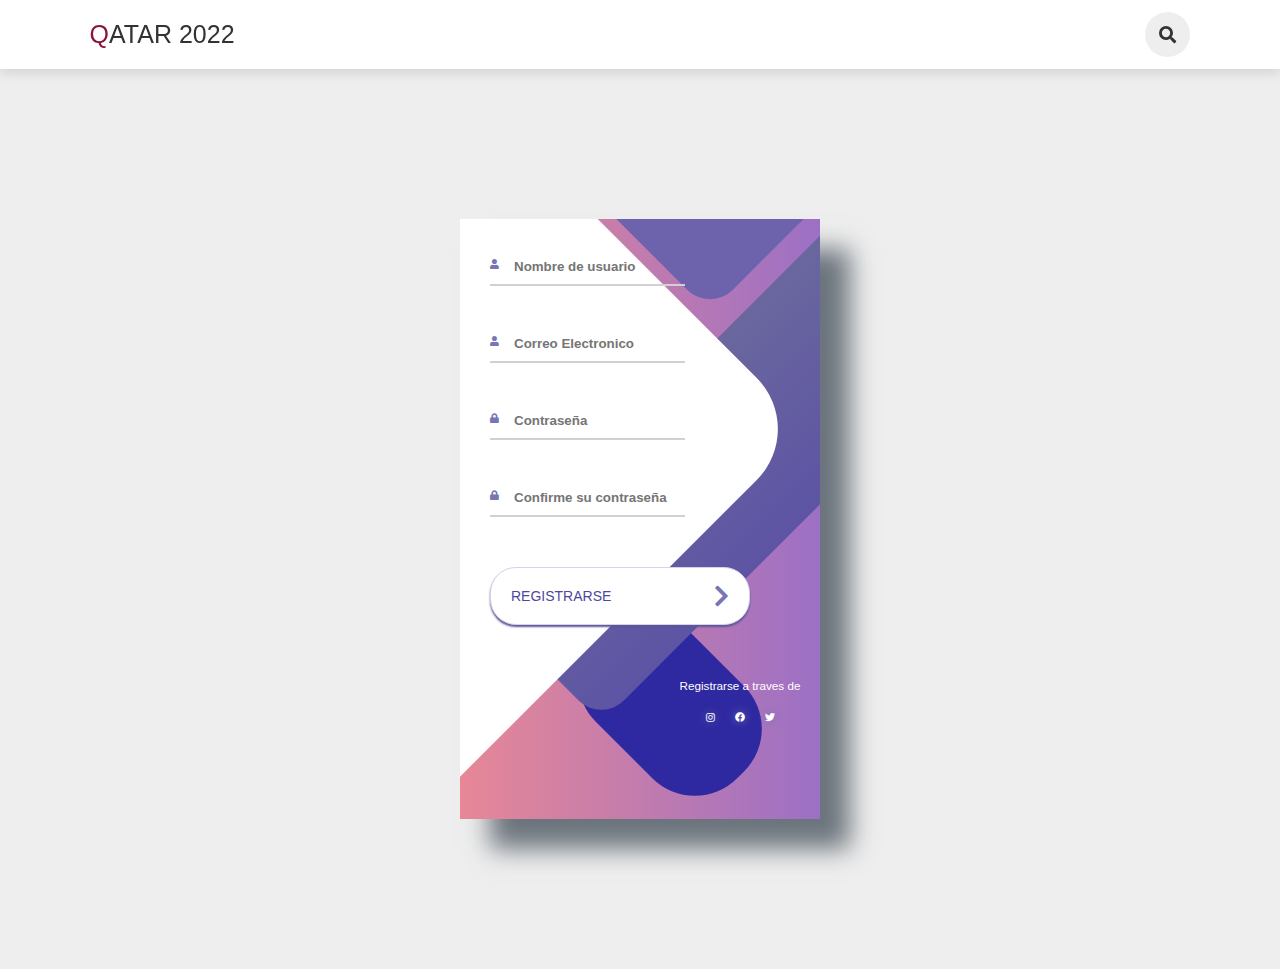
<file: registrarse.html>
<!DOCTYPE html>
<html lang="en">
<head>
    <meta charset="UTF-8">
    <meta http-equiv="X-UA-Compatible" content="IE=edge">
    <meta name="viewport" content="width=device-width, initial-scale=1.0">
    <link rel="stylesheet" href="https://cdnjs.cloudflare.com/ajax/libs/font-awesome/5.15.3/css/all.min.css">
    <link rel="stylesheet" href="css/style.css">
    <title>Document</title>
</head>
<body>
    <header class="header">

        <a href="index.html" class="logo"><span>Q</span>ATAR 2022</a>
    
        <div class="icons">
            <i class="fas fa-bars" id="menu-bars"></i>
            <i class="fas fa-search" id="search-icon"></i>
        </div>
    
        <form action="" class="search-form">
            <input type="search" name="" placeholder="search here..." id="search-box">
            <label for="search-box" class="fas fa-search"></label>
        </form>

    </header>

    <div class="container">
        <div class="screen">
            <div class="screen__content">
                <form class="login">
                    <div class="login__field">
                        <i class="login__icon fas fa-user"></i>
                        <input type="text" class="login__input" placeholder="Nombre de usuario">
                    </div>
                    <div class="login__field">
                        <i class="login__icon fas fa-user"></i>
                        <input type="text" class="login__input" placeholder="Correo Electronico">
                    </div>
                    <div class="login__field">
                        <i class="login__icon fas fa-lock"></i>
                        <input type="password" class="login__input" placeholder="Contraseña">
                    </div>
                    <div class="login__field">
                        <i class="login__icon fas fa-lock"></i>
                        <input type="password" class="login__input" placeholder="Confirme su contraseña">
                    </div>
                    <button class="button login__submit">
                        <span class="button__text">registrarse</span>
                        <i class="button__icon fas fa-chevron-right"></i>
                    </button>				
                </form>
                <div class="social-login">
                    <h3>Registrarse a traves de</h3>
                    <div class="social-icons">
                        <a href="#" class="social-login__icon fab fa-instagram"></a>
                        <a href="#" class="social-login__icon fab fa-facebook"></a>
                        <a href="#" class="social-login__icon fab fa-twitter"></a>
                    </div>
                </div>
            </div>
            <div class="screen__background">
                <span class="screen__background__shape screen__background__shape4"></span>
                <span class="screen__background__shape screen__background__shape3"></span>		
                <span class="screen__background__shape screen__background__shape2"></span>
                <span class="screen__background__shape screen__background__shape1"></span>
            </div>
        </div>
    </div>
    
</body>
</html>
</file>
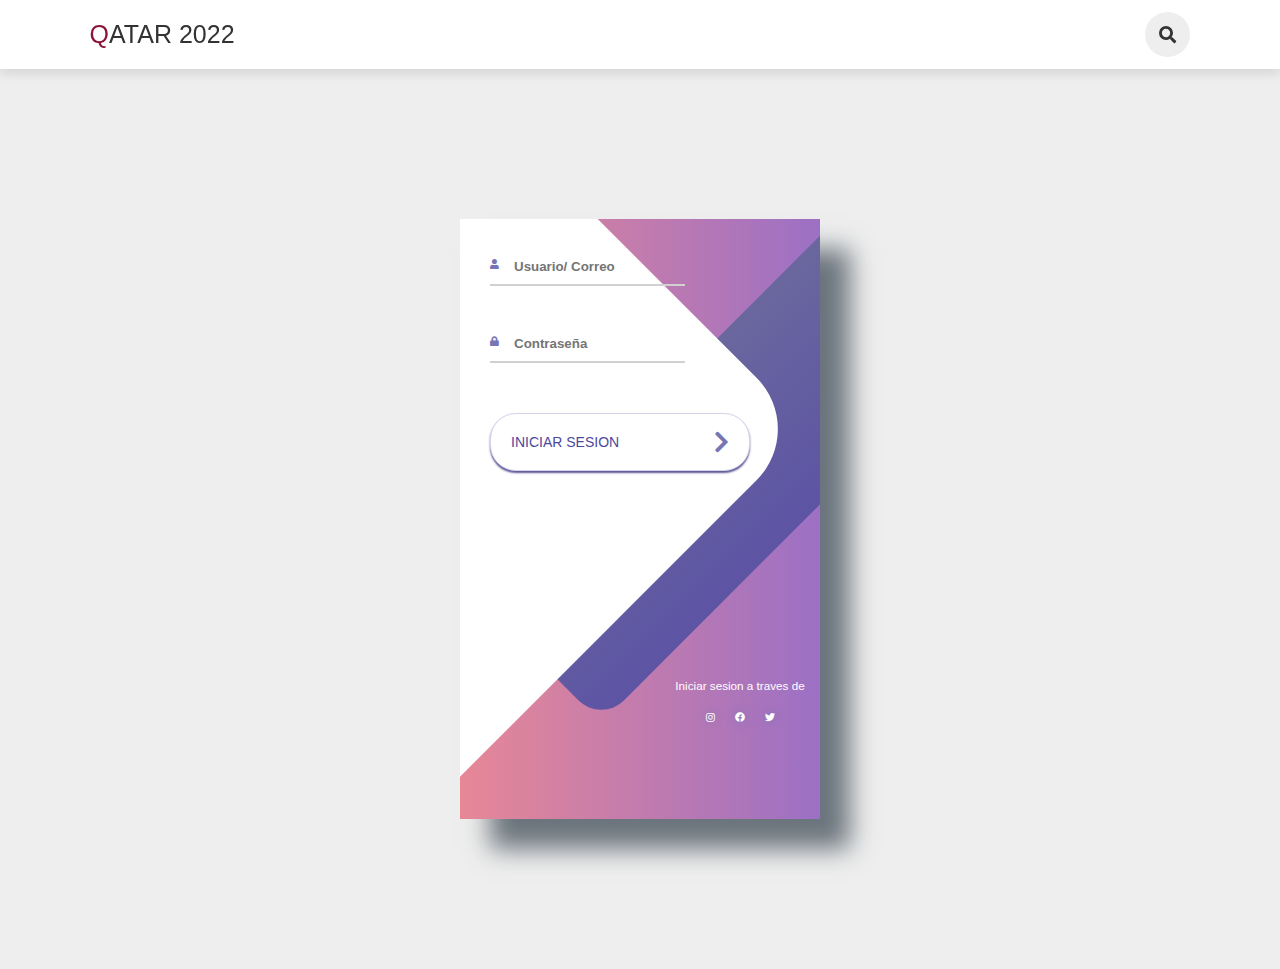
<file: sesion.html>
<!DOCTYPE html>
<html lang="en">
<head>
    <meta charset="UTF-8">
    <meta http-equiv="X-UA-Compatible" content="IE=edge">
    <meta name="viewport" content="width=device-width, initial-scale=1.0">
    <link rel="stylesheet" href="https://cdnjs.cloudflare.com/ajax/libs/font-awesome/5.15.3/css/all.min.css">
    <link rel="stylesheet" href="css/style.css">
    <title>Document</title>
</head>
<body>
    <header class="header">

        <a href="index.html" class="logo"><span>Q</span>ATAR 2022</a>
    
        <div class="icons">
            <i class="fas fa-bars" id="menu-bars"></i>
            <i class="fas fa-search" id="search-icon"></i>
        </div>
    
        <form action="" class="search-form">
            <input type="search" name="" placeholder="search here..." id="search-box">
            <label for="search-box" class="fas fa-search"></label>
        </form>

    </header>
    <!--<section>
        <form action="/form" method="post" class="form">
            
            <input class="usuario" type="text" id="nombre" placeholder="Ingrese su nombre" name="nombre">
            <br>
            <input class="contra" type="text" id="contraseña" placeholder="Ingrese su contraseña" name="nombre">
            <br>
            <input name="ingresar" type="submit" value="INGRESAR" name="ingresar">
            <br>
            <a href="recuperar.html">¿OLVIDATES TU CONTRASEÑA?</a>
        </form>
    </section>     -->

    <div class="container">
        <div class="screen">
            <div class="screen__content">
                <form class="login">
                    <div class="login__field">
                        <i class="login__icon fas fa-user"></i>
                        <input type="text" class="login__input" placeholder="Usuario/ Correo">
                    </div>
                    <div class="login__field">
                        <i class="login__icon fas fa-lock"></i>
                        <input type="password" class="login__input" placeholder="Contraseña">
                    </div>
                    <button class="button login__submit">
                        <span class="button__text">Iniciar Sesion</span>
                        <i class="button__icon fas fa-chevron-right"></i>
                    </button>				
                </form>
                <div class="social-login">
                    <h3>Iniciar sesion a traves de</h3>
                    <div class="social-icons">
                        <a href="#" class="social-login__icon fab fa-instagram"></a>
                        <a href="#" class="social-login__icon fab fa-facebook"></a>
                        <a href="#" class="social-login__icon fab fa-twitter"></a>
                    </div>
                </div>
            </div>
            <div class="screen__background">
                <span class="screen__background__shape screen__background__shape3"></span>		
                <span class="screen__background__shape screen__background__shape1"></span>
            </div>
        </div>
    </div>
    
</body>
</html>
</file>
<file: css/style.css>
:root{
    --orange:#8A1538;
    --black:#333;
    --light-color:#777;
    --border:.1rem solid rgba(0,0,0,.2);
    --box-shadow:0 .5rem 1rem rgba(0,0,0,.1);
}

*{
    margin:0; padding:0;
    box-sizing: border-box;
    outline: none; border:none;
    text-decoration: none;
    font-family: Verdana, Geneva, Tahoma, sans-serif;
    font-weight: lighter;
}

html{
    font-size: 62.5%;
    overflow-x: hidden;
    scroll-behavior: smooth;
    scroll-padding-top: 6rem;
}

section{
    padding:2rem 7%;
}

.btn{
    margin-top: 1rem;
    display: inline-block;
    background:var(--black);
    color:#fff;
    border-radius: .5rem;
    padding:.9rem 3rem;
    cursor: pointer;
    font-size: 1.7rem;
}

.btn:hover{
    background:var(--orange);
}

.header{
    position: sticky;
    top:0; left:0; right:0;
    z-index: 1000;
    background: #fff;
    box-shadow: var(--box-shadow);
    display: flex;
    align-items: center;
    padding:1.2rem 7%;
}

.header .logo{
    color:var(--black);
    font-size: 2.5rem;
    margin-right: auto;
}

.header .logo span{
    color:var(--orange);
}

.header .navbar a{
    color:var(--light-color);
    margin-right: 2rem;
    font-size: 1.7rem;
    text-transform: capitalize;
}

.header .navbar a:hover{
    color:var(--orange);
}

.header .icons i{
    height:4.5rem;
    line-height:4.5rem;
    width:4.5rem;
    text-align: center;
    color:var(--black);
    background:#eee;
    border-radius: 50%;
    margin-left: .7rem;
    font-size: 1.7rem;
    cursor: pointer;
}

.header .icons i:hover{
    color:#fff;
    background:var(--orange);
}

.header .search-form{
    position: absolute;
    background:#fff;
    border-radius: .5rem;
    display: flex;
    align-items: center;
    box-shadow: var(--box-shadow);
    top:110%; right:7%;
    height:6rem;
    width:50rem;
    padding:1rem;
    display: none;
}

.header .search-form.active{
    display: flex;
}

.header .search-form #search-box{
    width:100%;
    border:var(--border);
    border-radius: .5rem;
    padding:1rem;
    font-size: 1.7rem;
    color:var(--black);
    height: 100%;
}

.header .search-form label{
    font-size: 2rem;
    padding-left: 1rem;
    padding-right: .5rem;
    cursor: pointer;
    color:var(--black);
}

.header .search-form label:hover{
    color:var(--orange);
}

#menu-bars{
    display: none;
}

.banner{
    min-height: 90vh;
    background:url(../images/Mundial.png) no-repeat;
    background-size: cover;
    background-position: center;
    display: grid;
    place-items: center;
    padding-top: 8rem;
}

.banner .content{
    text-align: center;
    background:#fff;
    border-radius: .5rem;
    box-shadow: var(--box-shadow);
    padding:3rem;
    max-width: 50rem;
}

.banner .content h3{
    font-size: 4rem;
    color:var(--black);
    text-transform: uppercase;
}

.banner .content p{
    font-size: 1.7rem;
    color:var(--light-color);
    padding:1rem 0;
    line-height: 1.5;
}

.container{
    display: grid;
    grid-template-columns: 2.5fr 1fr;
    gap:1.5rem;
    background:#eee;
}

.container .posts-container .post{
    width:100%;
    padding:2rem;
    background:#fff;
    border:var(--border);
    border-radius: .5rem;
    margin-bottom: 1.5rem;
}

.container .posts-container .post .image{
    height: 40rem;
    width:100%;
    border-radius: .5rem;
    object-fit: cover;/*redimensionarse para ajustarse a su contenedor*/
}

.container .posts-container .post .date{
    padding-top: 2rem;
    font-size: 1.5rem;
    color:var(--orange);
}

.container .posts-container .post .title{
    padding-top: 1.5rem;
    font-size: 2.5rem;
    color:var(--black);
}

.container .posts-container .post .text{
    color:var(--light-color);
    font-size: 1.6rem;
    line-height: 1.7;
    padding:1rem 0;
}

.container .posts-container .links{
    border-top: var(--border);
    margin-top: .5rem;
    padding-top: 1.5rem;
    display: flex;
    align-items: center;
}

.container .posts-container .links .user{
    margin-right: auto;
}

.container .posts-container .links .icon{
    padding-right: 1rem;
}

.container .posts-container .links a{
    font-size: 1.5rem;
    color:var(--light-color);
}

.container .posts-container .links a i{
    padding-right: .2rem;
    color:var(--black);
}

.container .posts-container .links a:hover{
    color:var(--orange);
}

.container .posts-container .links a:hover i{
    color:var(--orange);
}

.container .sidebar .box{
    border:var(--border);
    border-radius: .5rem;
    overflow:hidden;/*recortar contenido*/
    background:#fff;
    margin-bottom: 1.5rem;
}

.container .sidebar .box .title{
    padding:1.5rem;
    font-size: 2rem;
    color:#fff;
    background:var(--black);
    text-transform: capitalize;
}

.container .sidebar .box .about{
    text-align: center;
    padding:1rem 1.5rem;
}

.container .sidebar .box .about img{
    height: 15rem;
    width: 15rem;
    border-radius: 50%;
    object-fit: cover;
    margin:1rem 0;
}

.container .sidebar .box .about h3{
    color:var(--orange);
    font-size: 2rem;
}

.container .sidebar .box .about p{
    color:var(--light-color);
    font-size: 1.5rem;
    line-height: 1.5;
    padding:1rem;
}

.container .sidebar .box .about .follow{
    padding:1rem 0;
}

.container .sidebar .box .about .follow a{
    height: 4rem;
    line-height: 4rem;
    width: 4rem;
    border-radius: 50%;
    background:var(--black);
    color:#fff;
    font-size: 1.7rem;
    margin:0 .1rem;
}

.container .sidebar .box .about .follow a:hover{
    background:var(--orange);
}

.container .sidebar .box .category{
    padding:1rem 1.5rem;
}

.container .sidebar .box .category a{
    padding:.4rem 0;
    font-size: 1.5rem;
    color:var(--black);
    display: flex;
    align-items: center;/*h1,h2,p*/
    justify-content: space-between;/*centrar el aside o contenido*/
}

.container .sidebar .box .category a span{
    background:var(--light-color);
    color:#fff;
    border-radius: .5rem;
    padding:.5rem;
}

.container .sidebar .box .category a:hover{
    color:var(--orange);
}

.container .sidebar .box .category a:hover span{
    background-color:var(--orange);
}

.container .sidebar .box .p-post{
    padding:1rem 2rem;
}

.container .sidebar .box .p-post a{
    padding:1rem 0;/*Relleno de los costados*/
    display: block;/*RElleno de los asides*/
}

.container .sidebar .box .p-post a h3{
    color:var(--black);
    font-size: 2rem;
    padding-bottom: 1rem; /*relleno para abajo*/
}

.container .sidebar .box .p-post a span{
    color:var(--light-color);
    font-size: 1.5rem;
}

.container .sidebar .box .p-post a span i{
    padding-right: .2rem;
}

.container .sidebar .box .p-post a:hover h3{
    color:var(--orange);
}

.container .sidebar .box .tags{
    padding:1rem;
}

.container .sidebar .box .tags a{
    display: inline-block; 
    padding:1rem 1.5rem;
    font-size: 1.5rem;
    color:var(--black);
    border-radius: .5rem;
    border:var(--border);
    margin:.5rem;
}

.container .sidebar .box .tags a:hover{
    background:var(--black);
    color:#fff;
}

.contact{
    background:url(../images/contact-bg.jpg) no-repeat;
    background-size: cover; /*para que la imagen tome todo el ancho*/
    background-position: center;
    background-attachment: fixed;/*para que la imagen quede  fija*/
}

.contact form{
    background:#fff;
    box-shadow: var(--box-shadow);
    border-radius: .5rem;
    margin:2rem auto;
    max-width: 70rem;
    padding:2rem;
}

.contact form h3{
    color:var(--black);
    text-align: center;
    padding-bottom: 1.5rem;
    font-size: 3rem;
    text-transform: capitalize;
}

.contact form .inputBox{
    display: flex;
    justify-content: space-between;
    flex-wrap: wrap;
}

.contact form .inputBox input,
.contact form textarea{
    width:100%;
    background:#eee;
    padding:1rem;
    margin:.7rem 0;
    border-radius: .5rem;
    color:var(--black);
    font-size: 1.7rem;
}

.contact form .inputBox input{
    width:49%;
}

.footer{
    display: flex;
    align-items: center;
    justify-content: space-between;
}

.footer .credit{
    text-transform: capitalize;
    font-size: 2rem;
    color:var(--black);
    padding: 1rem 0;
}

.footer .credit span{
    color:var(--orange);
}

.footer .follow{
    padding: 1rem 0;
}

.footer .follow a{
    height:4.5rem;
    line-height:4.5rem;
    width:4.5rem;
    border-radius: 50%;
    font-size: 1.7rem;
    background:var(--black);
    color:#fff;
    margin:0 .1rem;
    text-align: center;
}

.footer .follow a:hover{
    background:var(--orange);
}













/* media queries  */

@media (max-width:991px){

    html{
        font-size: 55%;
    }

    .header{
        padding:1.5rem;
    }

    section{
        padding:2rem;
    }    

    .container{
        grid-template-columns: 2fr 1fr;
    }

}

@media (max-width:768px){

    #menu-bars{
        display: inline-block;
    }

    .header .search-form{
        top:100%; left: 0; right: 0;
        border-top: var(--border);
        width: 100%;
        border-radius: 0;
    }

    .header .navbar{
        position: absolute;
        top:100%; left: 0; right: 0;
        border-top: var(--border);
        border-bottom: var(--border);
        background: #fff;        
        display: none;
    }

    .header .navbar.active{
        display: block;
    }

    .header .navbar a{
        display: block;
        background:#f7f7f7;
        padding:1.5rem;
        margin:1.5rem;
        border-radius: .5rem;
        border:var(--border);
    }

    .container{
        grid-template-columns: 1fr;
        gap:0;
    }

    .container .posts-container .post .image{
        height: 30rem;;
    }

    .footer{
        flex-flow: column;
        text-align: center;
    }

}

@media (max-width:450px){

    html{
        font-size: 50%;
    }

    .contact form .inputBox input{
        width:100%;
    }    
    
}

/*.form {
    text-align: center;
    background: #8A1538;
    width: 100x;
    padding: 50px;
    margin: 50px;
    margin-top: 50px;
    
}
.form .usuario{
    
    color: #333;
    font-size: 2rem;
}
.form .contra{
    
    color: #333;
    font-size: 2rem;
}
body{
    background: rgb(236, 100, 100);
}
.form .ingresar:hover{
    background-color: rgb(150, 112, 125);
}*/

@import url('https://fonts.googleapis.com/css?family=Raleway:400,700');

* {
	box-sizing: border-box;
	margin: 0;
	padding: 0;	
	font-family: Raleway, sans-serif;
}

body {
	background: linear-gradient(90deg, #ffd60a, #ef233c);		
}

.container {
	display: flex;
	align-items: center;
	justify-content: center;
	min-height: 100vh;
}

.screen {		
	background: linear-gradient(90deg, #e78796, #9c70c5);		
	position: relative;	
	height: 600px;
	width: 360px;	
	box-shadow: 30px 30px 24px #6c757d;
}

.screen__content {
	z-index: 1;
	position: relative;	
	height: 100%;
}

.screen__background {		
	position: absolute;
	top: 0;
	left: 0;
	right: 0;
	bottom: 0;
	z-index: 0;
	-webkit-clip-path: inset(0 0 0 0);
	clip-path: inset(0 0 0 0);	
}

.screen__background__shape {
	transform: rotate(45deg);
	position: absolute;
}

.screen__background__shape1 {
	height: 520px;
	width: 520px;
	background: #FFF;	
	top: -50px;
	right: 120px;	
	border-radius: 0 72px 0 0;
}

.screen__background__shape2 {
	height: 220px;
	width: 220px;
	background: #6C63AC;	
	top: -172px;
	right: 0;	
	border-radius: 32px;
}

.screen__background__shape3 {
	height: 540px;
	width: 190px;
	background: linear-gradient(270deg, #5D54A4, #6A679E);
	top: -24px;
	right: 0;	
	border-radius: 32px;
}

.screen__background__shape4 {
	height: 400px;
	width: 200px;
	background: #7E7BB9;	
	top: 420px;
	right: 50px;	
	border-radius: 60px;
}

.login {
	width: 320px;
	padding: 30px;
	padding-top: 10px;
}

.login__field {
	padding: 20px 0px;	
	position: relative;	
}

.login__icon {
	position: absolute;
	top: 30px;
	color: #7875B5;
}

.login__input {
	border: none;
	border-bottom: 2px solid #D1D1D4;
	background: none;
	padding: 10px;
	padding-left: 24px;
	font-weight: 700;
	width: 75%;
	transition: .2s;
}

.login__input:active,
.login__input:focus,
.login__input:hover {
	outline: none;
	border-bottom-color: #6A679E;
}

.login__submit {
	background: #fff;
	font-size: 14px;
	margin-top: 30px;
	padding: 16px 20px;
	border-radius: 26px;
	border: 1px solid #D4D3E8;
	text-transform: uppercase;
	font-weight: 700;
	display: flex;
	align-items: center;
	width: 100%;
	color: #4C489D;
	box-shadow: 0px 2px 2px #5C5696;
	cursor: pointer;
	transition: .2s;
}

.login__submit:active,
.login__submit:focus,
.login__submit:hover {
	border-color: #6A679E;
	outline: none;
}

.button__icon {
	font-size: 24px;
	margin-left: auto;
	color: #7875B5;
}

.social-login {	
	position: absolute;
	height: 140px;
	width: 160px;
	text-align: center;
	bottom: 0px;
	right: 0px;
	color: #fff;
}

.social-icons {
	display: flex;
	align-items: center;
	justify-content: center;
}

.social-login__icon {
	padding: 20px 10px;
	color: #fff;
	text-decoration: none;	
	text-shadow: 0px 0px 8px #7875B5;
}

.social-login__icon:hover {
	transform: scale(1.5);	
}
.screen__background__shape4 {
    height: 130px;
    width: 200px;
    background: #2f29a1;
    top: 420px;
    right: 50px;
    border-radius: 60px;
}
</file>
